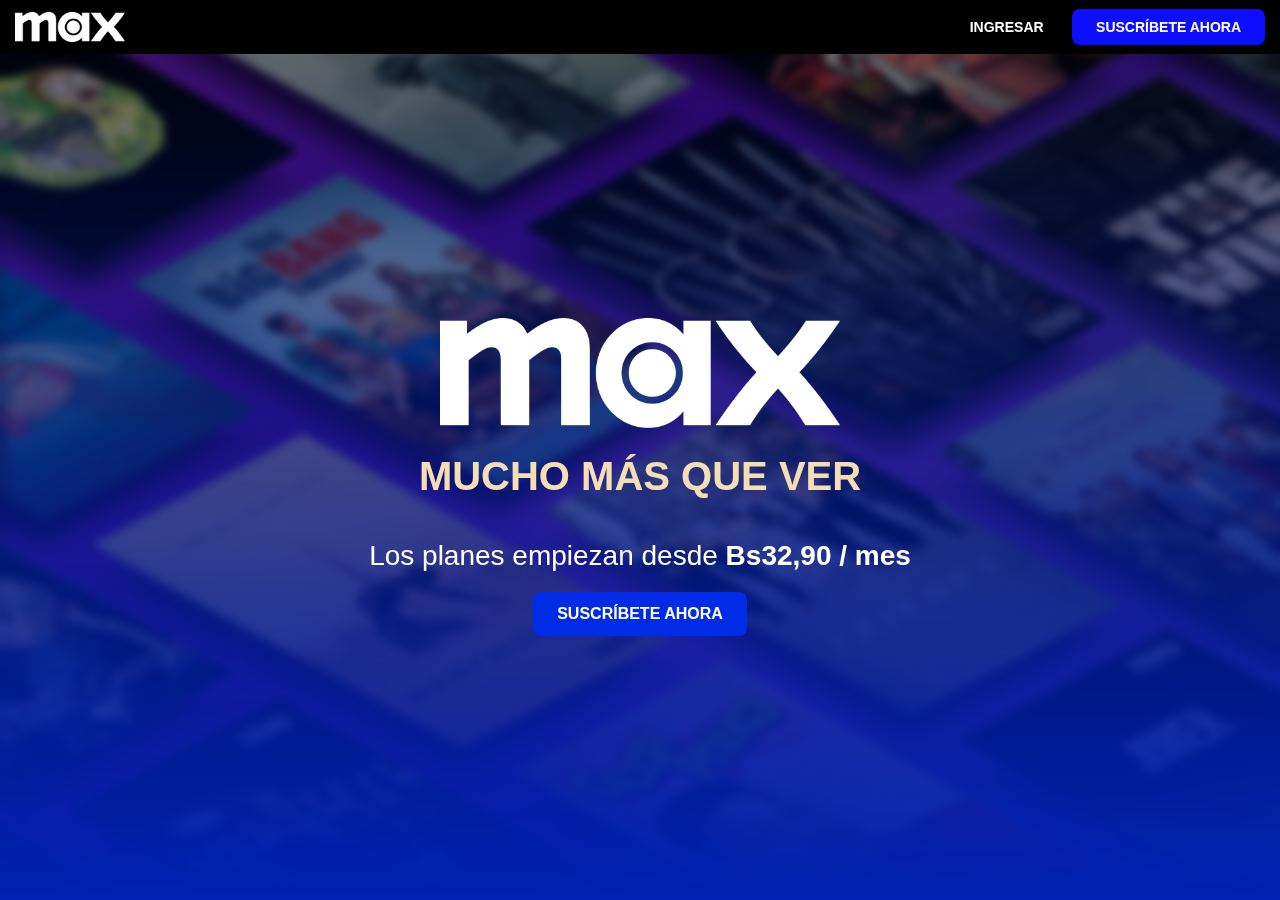
<file: pagina HBO.html>
<!DOCTYPE html>
<html lang="en">
<head>
    <meta charset="UTF-8">
    <meta name="viewport" content="width=device-width, initial-scale=1.0">
    <title>Ver peliculas y series online MAX</title>
    <link rel="stylesheet" href="/Css/style.css">
</head>
<body>
    <header class="cabecera">
        <img src="/img/logo.png" alt="" class="logo">
        <div>
            <button type="button" class="boton_ingresar">INGRESAR</button>
            <button type="button" class="suscribete"></button>
        </div>
    </header>
    <section class="section">
        <img src="img/logo.png" alt="MAX" class="logo2">
         <p class="texto1">MUCHO MÁS QUE VER</p>
         <p class="texto2">Los planes empiezan desde <span class="precio">
         Bs32,90 / mes</span></p>
         <button type="button" class="boton-acceder">SUSCRÍBETE AHORA</button>
         <p class="texto"> ¡Ya tienes mucho más que ver! Disfruta de una mejor experiencia y no te pierdas de los estrenos más esperados y tus favoritos de siempre.</p>
    </section>
</body>
</html>
</file>
<file: Css/style.css>
*{
    padding: 0;
    margin: 0;
    font-family: 'Gill Sans', 'Gill Sans MT', Calibri, 'Trebuchet MS', sans-serif;
}
body{
    background-image: url(/img/banner.jpg);
    background-size: cover;
    background-repeat: no-repeat;
    width: 100vw;
    height: 100vh;
    backdrop-filter: blur(5px);
    background-image: linear-gradient(rgba(0, 0, 0, 0.5),rgba(0, 33, 178, 1)),  url("../img/banner.jpg");
}
.cabecera{
    display: flex;
    justify-content: space-between;
    background-color: black;
    height: 6vh;
    align-items: center;
    padding: 0px 15px;
}
.logo{
    width: 110px;
    height: 30px;
    filter: brightness(0) invert(1)
}
.boton_ingresar{
    padding: 10px 24px;
    background-color: black;
    color: white;
    border: none;
    cursor: pointer;
    font-weight: bold;
    border-radius: 8px;
    font-size: 14px;
}
.boton_ingresar:hover{
    background: #212529;
}
.suscribete{
    padding: 10px 24px;
    background-color:rgb(14, 14, 255);
    color: white;
    border: none;
    cursor: pointer;
    font-weight: bold;
    border-radius: 8px;
    font-size: 14px;
}
.suscribete::after{
        content: "SUSCRÍBETE AHORA";
    }
.suscribete:hover{
    background-color: #002be7 ;
}
.logo2{
    filter: brightness(0) invert(1);
    width: 400px;
}
.section{
    display: flex;
    flex-direction: column;
    justify-content: center;
    align-items: center;
    height: 94vh;
    color: white;
}
.texto1{
    color: wheat;
    font-size: 40px;
    display: block;
    font-family: 'Gill Sans', 'Gill Sans MT', Calibri, 'Trebuchet55 MS', sans-serif;
    font-weight: 600;
    line-height: 64px;
    margin-top: 16px;
}
.texto2{
    font-size: 28px;
    margin-top: 32px;
}
.precio{
    font-weight: bold;
}
.boton-acceder{
    padding: 13px 24px;
    background-color: rgb(0, 43, 231);
    color: white;
    border: none;
    font-size: 16px;
    font-weight: bold;
    border-radius: 8px;
    margin-top: 20px;
}
.section{
    display: flex;
    flex-direction: column;
    justify-content: center;
    align-items: center;
    height: 94vh; 
    color: white;
    text-align: center;
}
.texto1{
    color: wheat;
    font-size: 40px;
    display: block;
    font-family: 'Gill Sans', 'Gill Sans MT', Calibri, 'Trebuchet55 MS', sans-serif;
    font-weight: 600;
    line-height: 64px;
    margin-top: 16px;
}
.texto2{
    font-size: 28px;
    margin-top: 32px;
}
.precio{
    font-weight: bold;
}
.boton-acceder{
    padding: 13px 24px;
    background-color: rgb(0, 43, 231);
    color: white;
    border: none;
    font-size: 16px;
    font-weight: bold;
    border-radius: 8px;
    margin-top: 20px;
    cursor: pointer;
    transition: 0.5;
    font-family: 'Gill Sans', 'Gill Sans MT', Calibri, 'Trebuchet MS', sans-serif;
}
.boton-acceder:hover{
    background-color:rgb(38, 38, 160);
    transform: scale(1.1);
}
.texto{
    display: none;
}
@media screen and (max-width: 600px) {
    .suscribete::after {
        content: "SUSCRÍBETE";
    }
    .suscribete {
        padding: 10px 20px; /* Se usa un espacio para separar las propiedades de padding */
        font-size: 13px;
    }
    .ingresar {
        padding: 10px;
        font-size: 13px;
    }
    .header {
        height: 5vh;
    }
    .section {
        height: 95vh;
    }
    .logo2{
        width: 300px;
        height: 91px;
    }
    .texto1{
        font-size: 25px;
    }
    .texto2{
        text-align: center;
    }
    .precio{
        font-size: 30px;
        text-align: center;
    }
    .texto{
        display: block;
        font-size: 20px;
        margin-top: 240px;
    }  
    }
</file>
